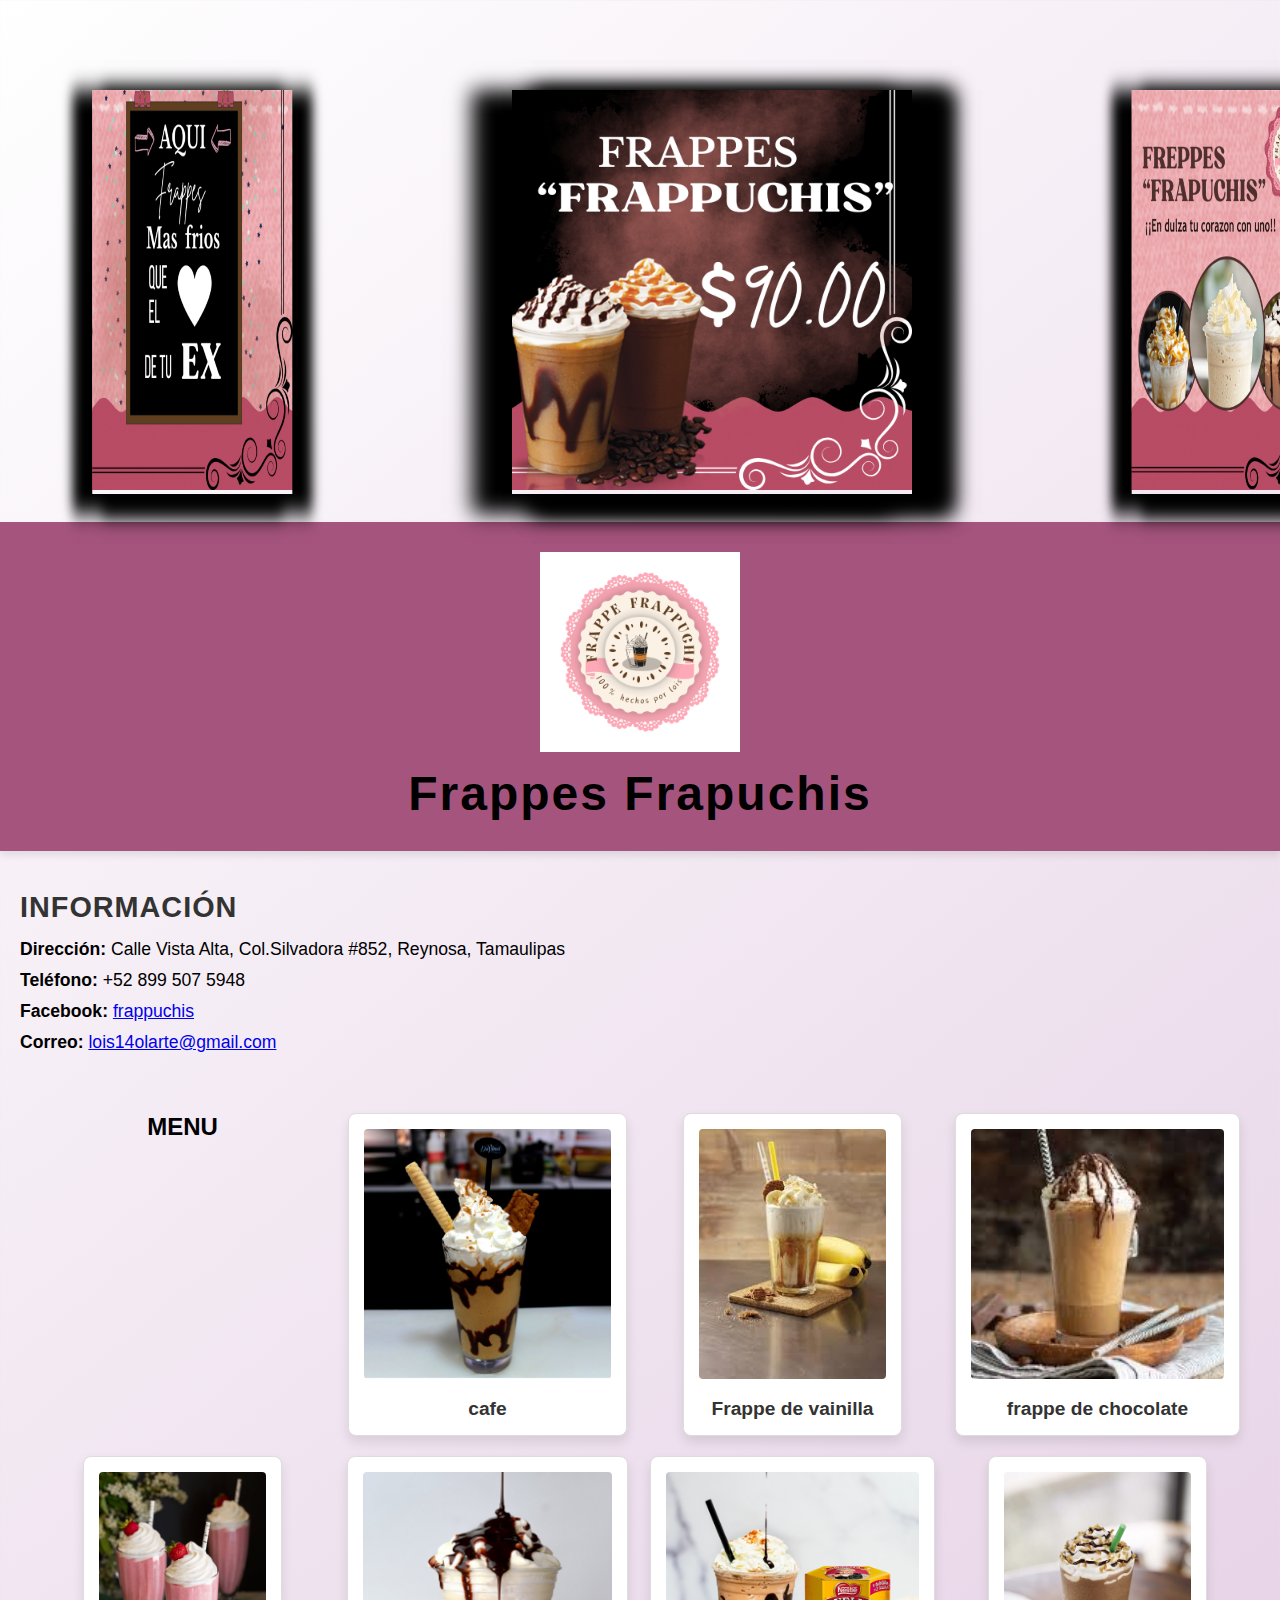
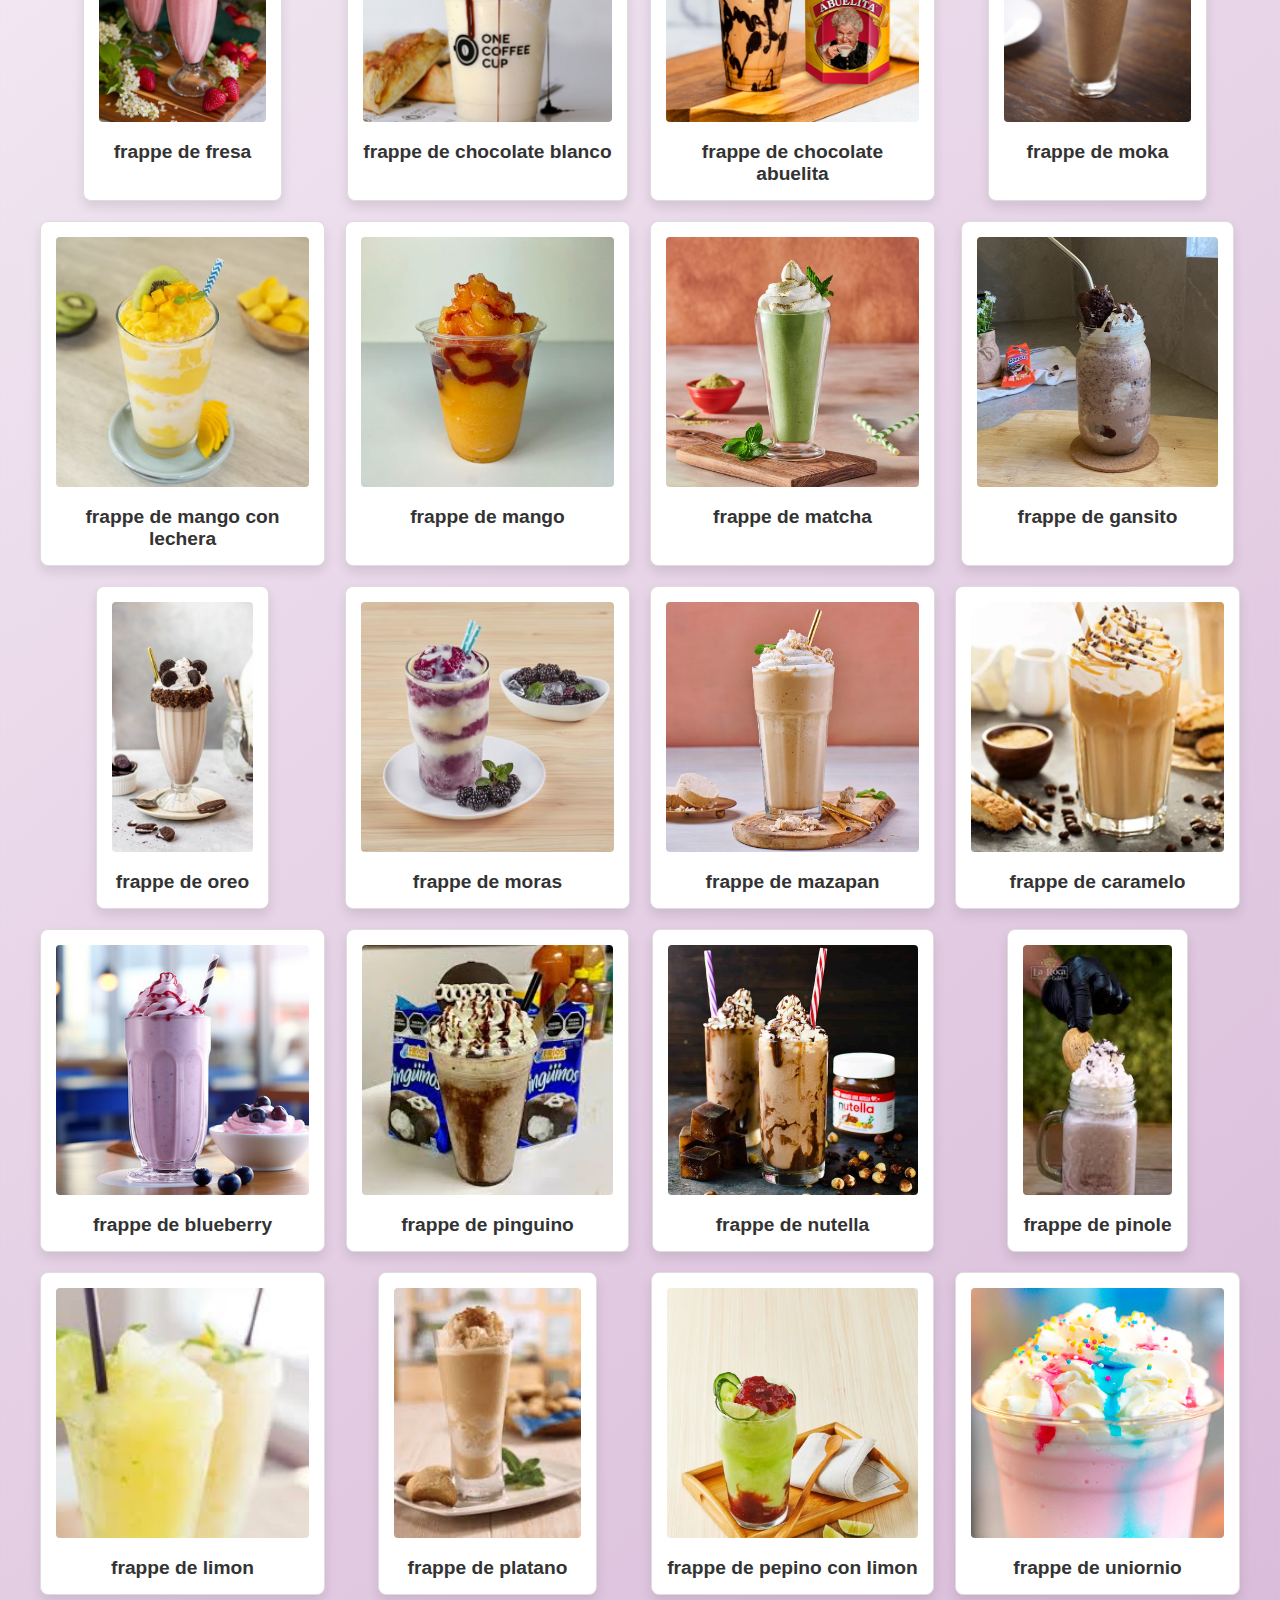
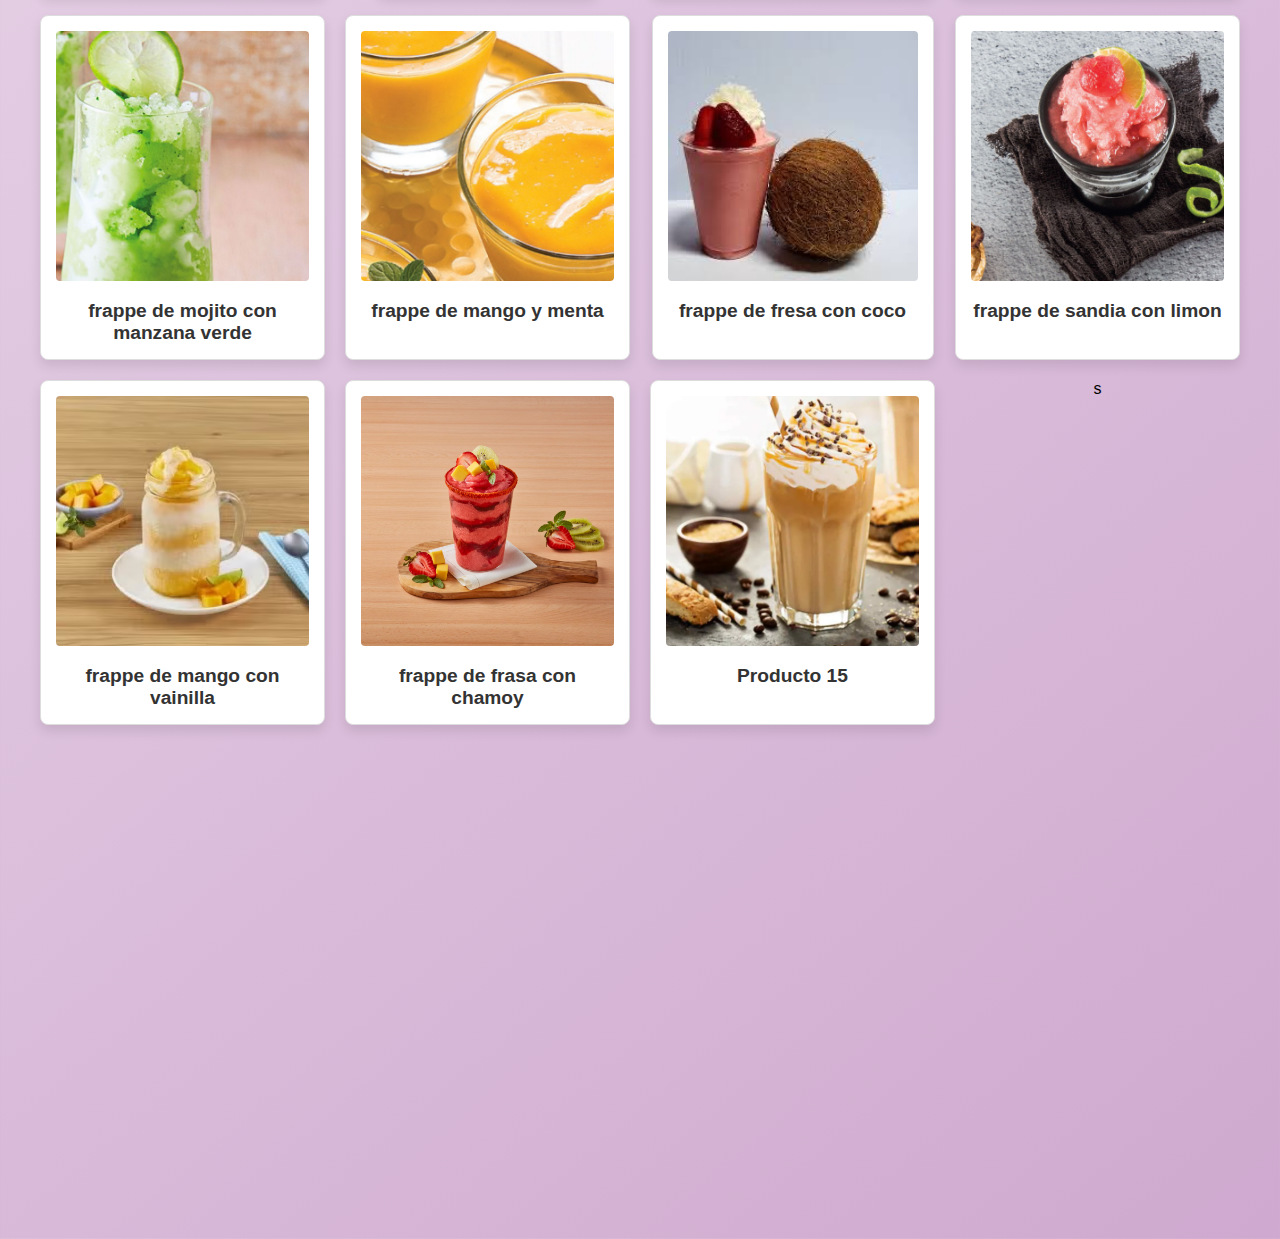
<file: index.html>
<!DOCTYPE html>
<html lang="es">
     <head>
        <title>TIENDA FRAPUCHIS</title>
        <link rel="stylesheet " href="estilosempresas.css">
        <link rel="icon" href="logofrappuchi.png" type="image/x-iccon">
        
     </head>
     <br><br><br><br><br><br><br><br><br><br><br><br><br><br><br><br><br><br><br><br><br><br><br><br><br><br><br><br><br>
<header>
          <img src="logofrappuchi.png" alt="FRAPUCHIS Logo">
          <h1>Frappes Frapuchis</h1>
</header>


<div class="main-content">

     <div class="informacion">
         <h2>Información</h2>
         <div class="contact-info">
             <p><strong>Dirección:</strong> Calle Vista Alta, Col.Silvadora #852, Reynosa, Tamaulipas</p>
             <p><strong>Teléfono:</strong> +52 899 507 5948</p>
             <p><strong>Facebook:</strong> <a href="https://www.facebook.com/profile.php?id=61569586595467s" target="_blank">frappuchis</a></p>
             <p><strong>Correo:</strong> <a href="mailto:lois14olarte@gmail.com">lois14olarte@gmail.com</a></p>
         </div>
     </div>

     <div class="productos">
          <h2>MENU</h2>
          <div class="product"><img src="frappe1.png" alt="Producto 1"><p>cafe</p></div>
          <div class="product"><img src="frappe2vainilla.png" alt="Producto 2"><p>Frappe de vainilla</p></div>
          <div class="product"><img src="frappe3chocolate.png" alt="Producto 3"><p>frappe de chocolate</p></div>
          <div class="product"><img src="frappe4fresa.png" alt="Producto 4"><p>frappe de fresa</p></div>
          <div class="product"><img src="frappe5c_blanco.png" alt="Producto 5"><p>frappe de chocolate blanco</p></div>
          <div class="product"><img src="frappe6c_abuelita.png" alt="Producto 6"><p>frappe de chocolate abuelita</p></div>
          <div class="product"><img src="frappe7moka.png" alt="Producto 7"><p>frappe de moka</p></div>
          <div class="product"><img src="frappe8mancoconlechera.png" alt="Producto 8"><p>frappe de mango con lechera</p></div>
          <div class="product"><img src="frappe9mango.png" alt="Producto 9"><p>frappe de mango</p></div>
          <div class="product"><img src="frappe10matcha.png" alt="Producto 10"><p>frappe de matcha</p></div>
          <div class="product"><img src="frappe11gansito.png" alt="Producto 11"><p>frappe de gansito</p></div>
          <div class="product"><img src="frappedeoreo.png" alt="Producto 12"><p>frappe de oreo</p></div>
          <div class="product"><img src="freppe13moras.png" alt="Producto 13"><p>frappe de moras</p></div>
          <div class="product"><img src="frappe14mazapan.png" alt="Producto 14"><p>frappe de mazapan</p></div>
          <div class="product"><img src="frappe15caramelo.png" alt="Producto 15"><p>frappe de caramelo</p></div>
          <div class="product"><img src="frappe16blueberry.png" alt="Producto 16"><p>frappe de blueberry</p></div>
          <div class="product"><img src="frappe17pinguino.png" alt="Producto 17"><p>frappe de pinguino</p></div>
          <div class="product"><img src="frappe18nutella.png" alt="Producto 18"><p>frappe de nutella</p></div>
          <div class="product"><img src="frappe18pinole.png" alt="Producto 19"><p>frappe de pinole</p></div>
          <div class="product"><img src="frappe20limon.png" alt="Producto 20"><p>frappe de limon</p></div>
          <div class="product"><img src="frappe21platano.png" alt="Producto 21"><p>frappe de platano</p></div>
          <div class="product"><img src="frappe22pepinoconlimon.png" alt="Producto 22"><p>frappe de pepino con limon</p></div>
          <div class="product"><img src="freppe23unicornio.png" alt="Producto 23"><p>frappe de uniornio</p></div>
          <div class="product"><img src="frappe24mojitoconmanzanaverde.png" alt="Producto 24"><p>frappe de mojito con manzana verde</p></div>
          <div class="product"><img src="frappe25mangoymenta.png" alt="Producto 25"><p>frappe de mango y menta</p></div>
          <div class="product"><img src="freppe26fresaconcoco.png" alt="Producto 26"><p>frappe de fresa con coco</p></div>
          <div class="product"><img src="frappe27sandiaylimon.png" alt="Producto 27"><p>frappe de sandia con limon</p></div>
          <div class="product"><img src="freppe28mangoyvainilla.png" alt="Producto 28"><p>frappe de mango con vainilla</p></div>
          <div class="product"><img src="frappe29fresaconchamoy.png" alt="frappe de frasa con chamoy"><p>frappe de frasa con chamoy</p></div>
          <div class="product"><img src="frappe15caramelo.png" alt="Producto 30"><p>Producto 15</p></div>s
      </div>

      <div class="contenedor">
          <div class="vaicontenedor">
              <figure><img src="foto1.png"></figure>
              <figure><img src="foto2.png"></figure>
              <figure><img src="foto3.png"></figure>
              <figure><img src="foto4.png"></figure>
              <figure><img src="foto5.png"></figure>
              <figure><img src="foto6.png"></figure>
              <figure><img src="foto7.png"></figure>
            </div>
       </div>
  </div>
  <iframe src="https://www.google.com/maps/embed?pb=!1m18!1m12!1m3!1d448.02809639331326!2d-98.39065607679888!3d26.05890962823267!2m3!1f0!2f0!3f0!3m2!1i1024!2i768!4f13.1!3m3!1m2!1s0x866505003a69b6df%3A0xef15a36445a4a2a!2sTortas%20%26%20Burguer%20RULLIS!5e0!3m2!1ses-419!2smx!4v1732941494044!5m2!1ses-419!2smx" width="600" height="450" style="border:0;" allowfullscreen="" loading="lazy" referrerpolicy="no-referrer-when-downgrade"></iframe>


     </body>
</html>
</file>
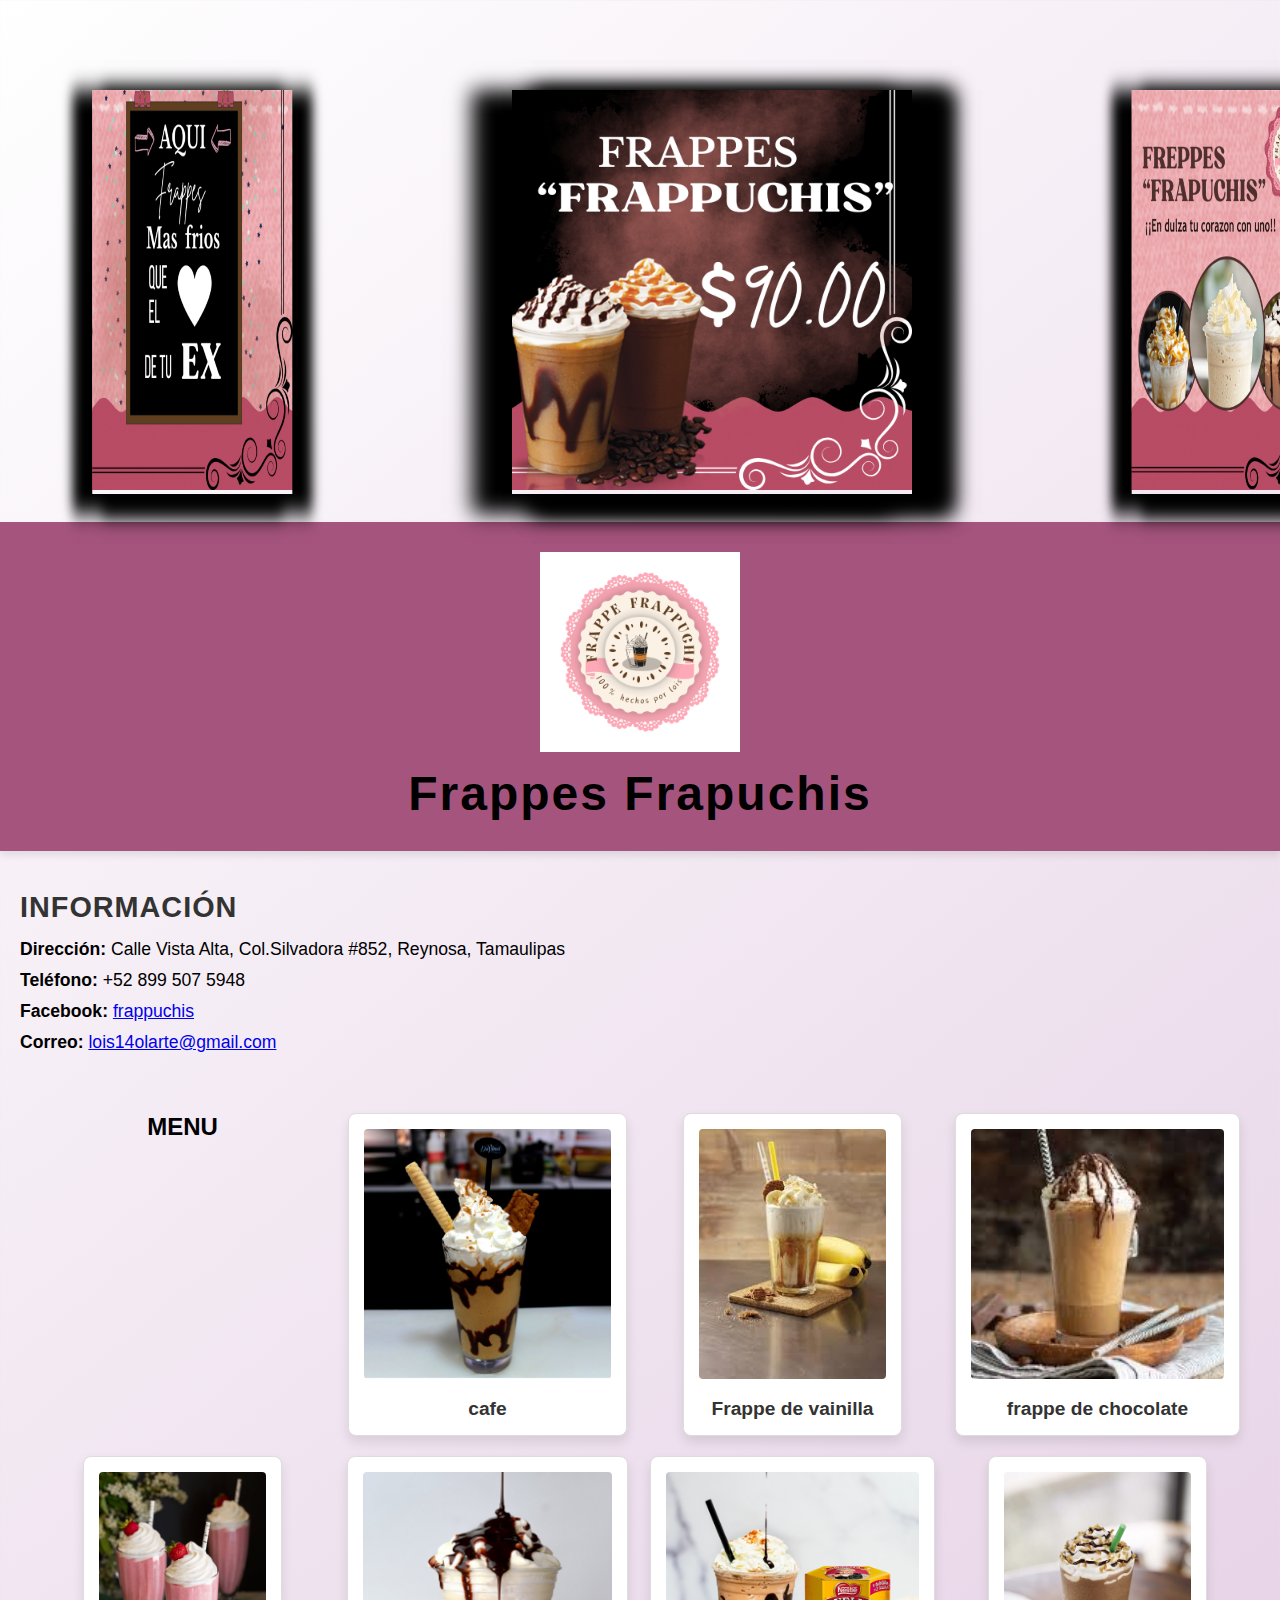
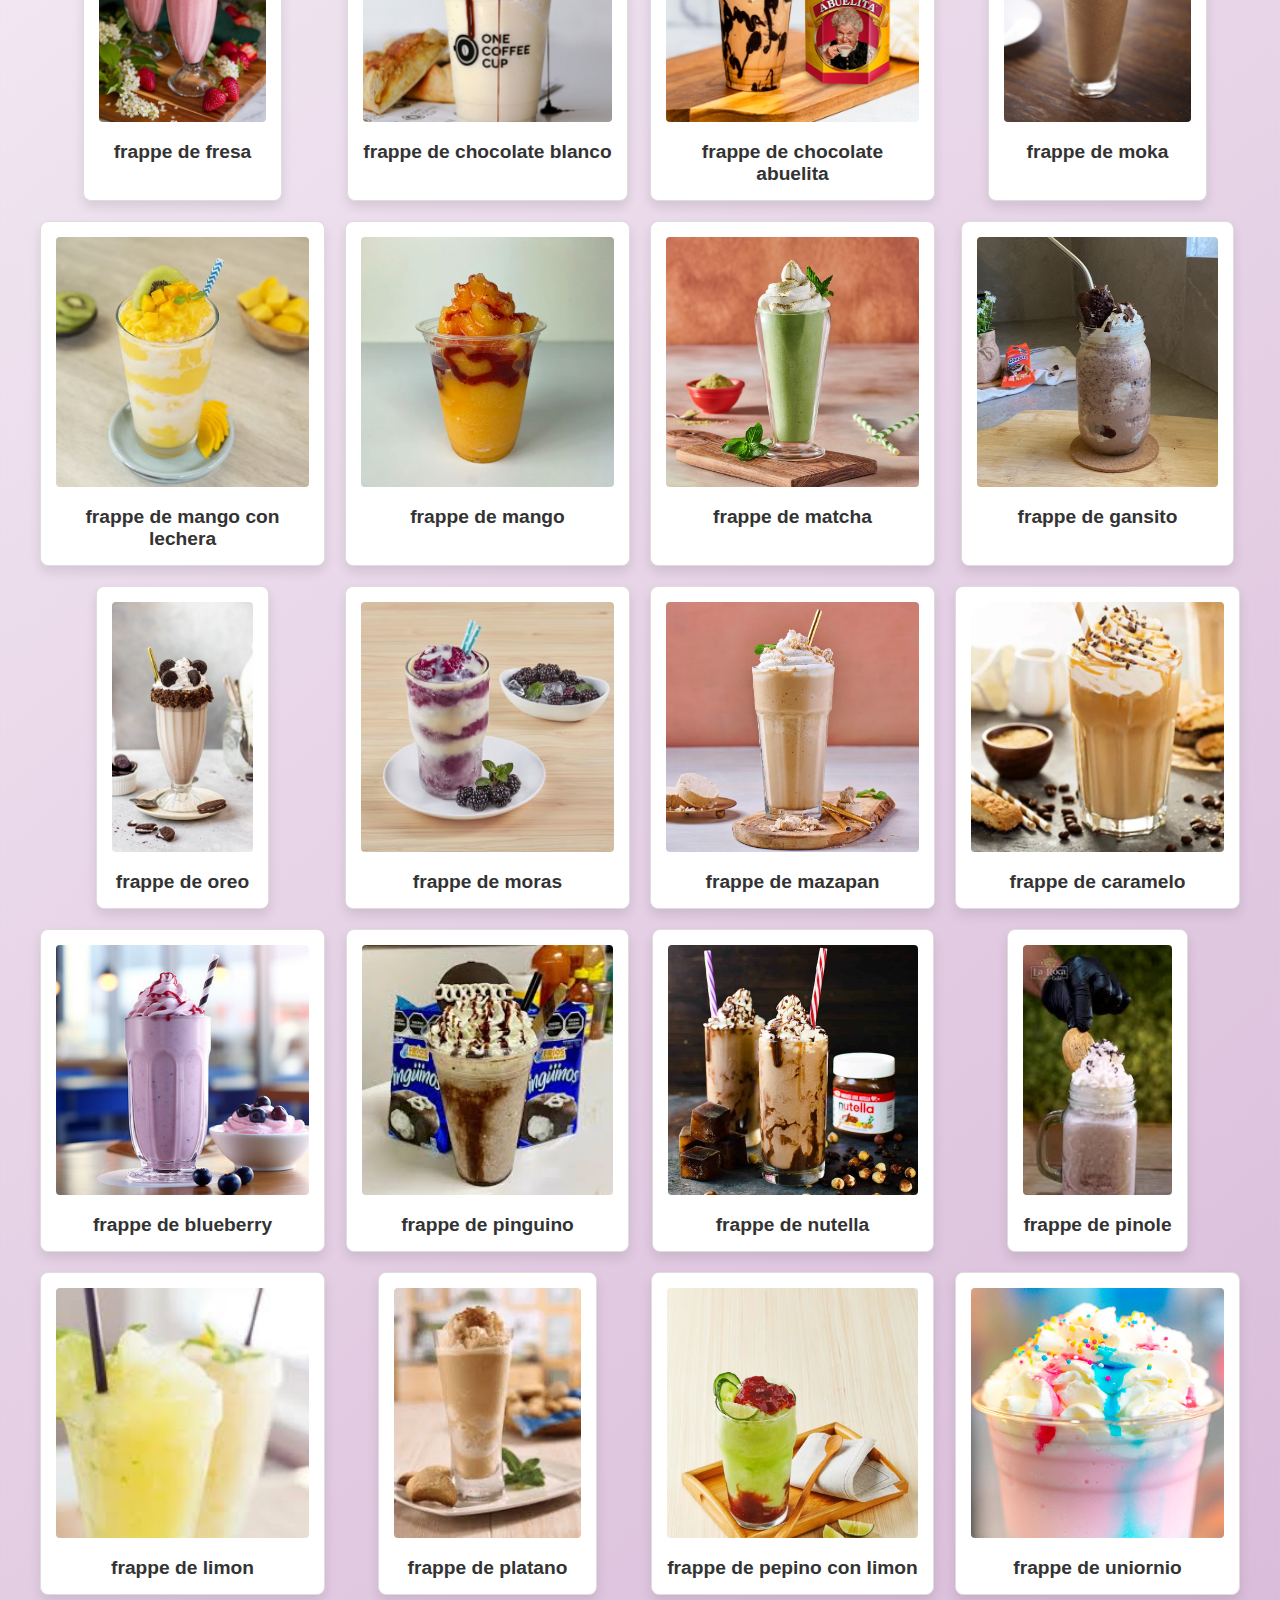
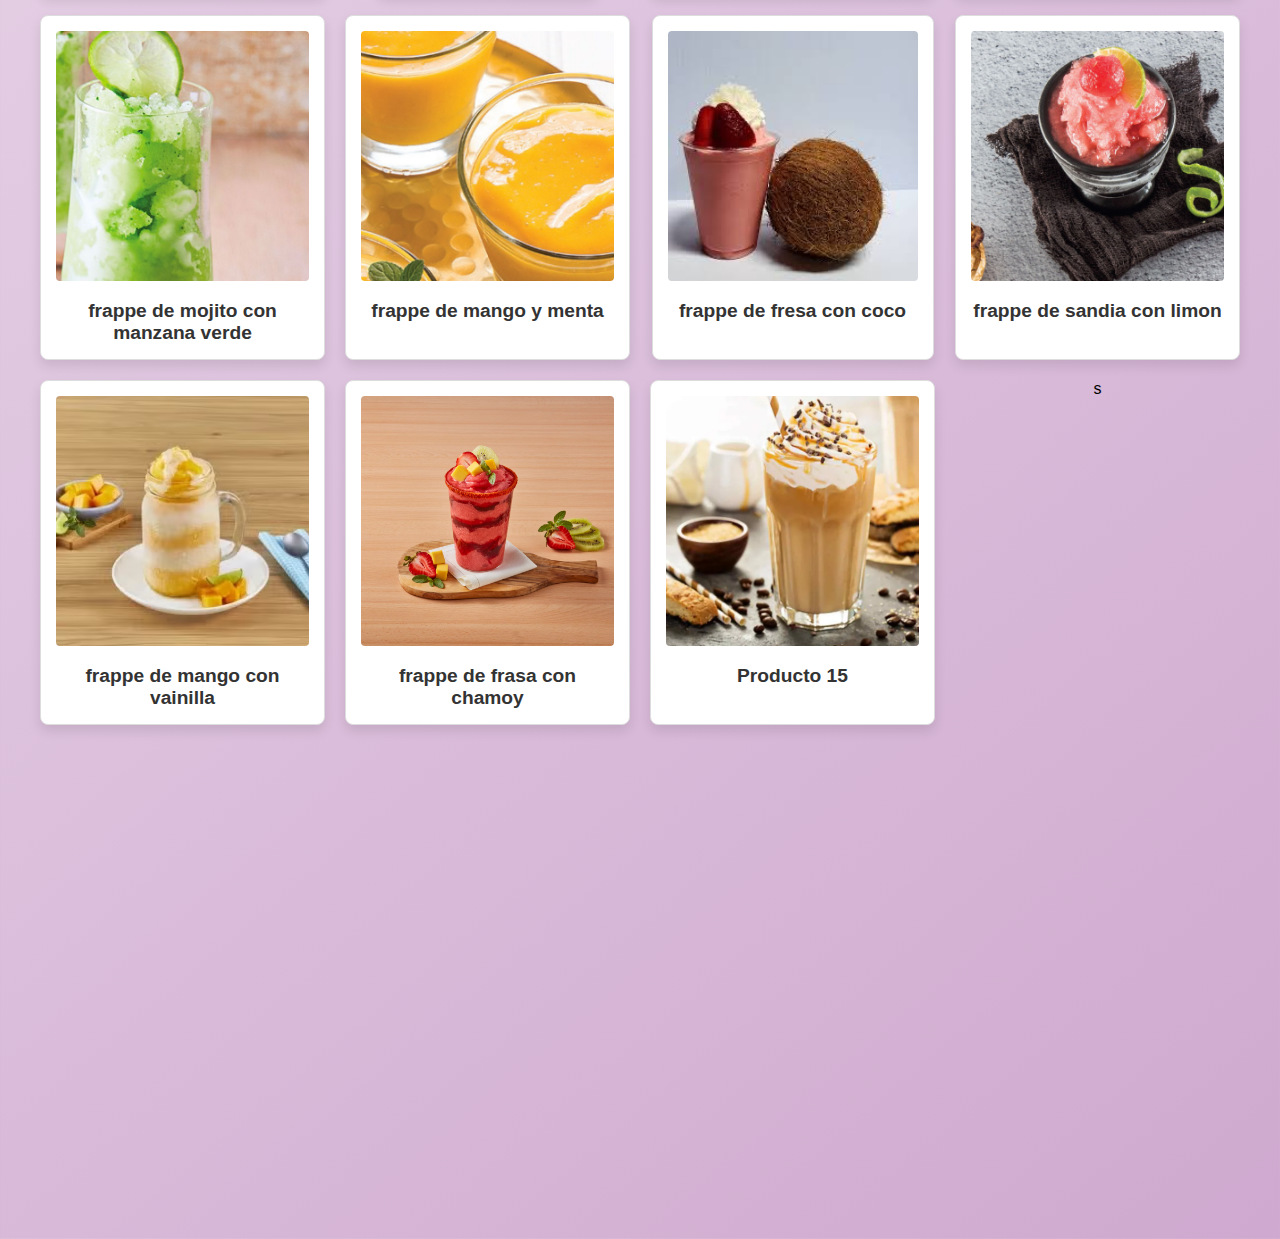
<file: empresa.html>
<!DOCTYPE html>
<html lang="es">
     <head>
        <title>TIENDA FRAPUCHIS</title>
        <link rel="stylesheet " href="estilosempresas.css">
        <link rel="icon" href="logofrappuchi.png" type="image/x-iccon">
        
     </head>
     <br><br><br><br><br><br><br><br><br><br><br><br><br><br><br><br><br><br><br><br><br><br><br><br><br><br><br><br><br>
<header>
          <img src="logofrappuchi.png" alt="FRAPUCHIS Logo">
          <h1>Frappes Frapuchis</h1>
</header>


<div class="main-content">

     <div class="informacion">
         <h2>Información</h2>
         <div class="contact-info">
             <p><strong>Dirección:</strong> Calle Vista Alta, Col.Silvadora #852, Reynosa, Tamaulipas</p>
             <p><strong>Teléfono:</strong> +52 899 507 5948</p>
             <p><strong>Facebook:</strong> <a href="https://www.facebook.com/profile.php?id=61569586595467s" target="_blank">frappuchis</a></p>
             <p><strong>Correo:</strong> <a href="mailto:lois14olarte@gmail.com">lois14olarte@gmail.com</a></p>
         </div>
     </div>

     <div class="productos">
          <h2>MENU</h2>
          <div class="product"><img src="frappe1.png" alt="Producto 1"><p>cafe</p></div>
          <div class="product"><img src="frappe2vainilla.png" alt="Producto 2"><p>Frappe de vainilla</p></div>
          <div class="product"><img src="frappe3chocolate.png" alt="Producto 3"><p>frappe de chocolate</p></div>
          <div class="product"><img src="frappe4fresa.png" alt="Producto 4"><p>frappe de fresa</p></div>
          <div class="product"><img src="frappe5c_blanco.png" alt="Producto 5"><p>frappe de chocolate blanco</p></div>
          <div class="product"><img src="frappe6c_abuelita.png" alt="Producto 6"><p>frappe de chocolate abuelita</p></div>
          <div class="product"><img src="frappe7moka.png" alt="Producto 7"><p>frappe de moka</p></div>
          <div class="product"><img src="frappe8mancoconlechera.png" alt="Producto 8"><p>frappe de mango con lechera</p></div>
          <div class="product"><img src="frappe9mango.png" alt="Producto 9"><p>frappe de mango</p></div>
          <div class="product"><img src="frappe10matcha.png" alt="Producto 10"><p>frappe de matcha</p></div>
          <div class="product"><img src="frappe11gansito.png" alt="Producto 11"><p>frappe de gansito</p></div>
          <div class="product"><img src="frappedeoreo.png" alt="Producto 12"><p>frappe de oreo</p></div>
          <div class="product"><img src="freppe13moras.png" alt="Producto 13"><p>frappe de moras</p></div>
          <div class="product"><img src="frappe14mazapan.png" alt="Producto 14"><p>frappe de mazapan</p></div>
          <div class="product"><img src="frappe15caramelo.png" alt="Producto 15"><p>frappe de caramelo</p></div>
          <div class="product"><img src="frappe16blueberry.png" alt="Producto 16"><p>frappe de blueberry</p></div>
          <div class="product"><img src="frappe17pinguino.png" alt="Producto 17"><p>frappe de pinguino</p></div>
          <div class="product"><img src="frappe18nutella.png" alt="Producto 18"><p>frappe de nutella</p></div>
          <div class="product"><img src="frappe18pinole.png" alt="Producto 19"><p>frappe de pinole</p></div>
          <div class="product"><img src="frappe20limon.png" alt="Producto 20"><p>frappe de limon</p></div>
          <div class="product"><img src="frappe21platano.png" alt="Producto 21"><p>frappe de platano</p></div>
          <div class="product"><img src="frappe22pepinoconlimon.png" alt="Producto 22"><p>frappe de pepino con limon</p></div>
          <div class="product"><img src="freppe23unicornio.png" alt="Producto 23"><p>frappe de uniornio</p></div>
          <div class="product"><img src="frappe24mojitoconmanzanaverde.png" alt="Producto 24"><p>frappe de mojito con manzana verde</p></div>
          <div class="product"><img src="frappe25mangoymenta.png" alt="Producto 25"><p>frappe de mango y menta</p></div>
          <div class="product"><img src="freppe26fresaconcoco.png" alt="Producto 26"><p>frappe de fresa con coco</p></div>
          <div class="product"><img src="frappe27sandiaylimon.png" alt="Producto 27"><p>frappe de sandia con limon</p></div>
          <div class="product"><img src="freppe28mangoyvainilla.png" alt="Producto 28"><p>frappe de mango con vainilla</p></div>
          <div class="product"><img src="frappe29fresaconchamoy.png" alt="frappe de frasa con chamoy"><p>frappe de frasa con chamoy</p></div>
          <div class="product"><img src="frappe15caramelo.png" alt="Producto 30"><p>Producto 15</p></div>s
      </div>

      <div class="contenedor">
          <div class="vaicontenedor">
              <figure><img src="foto1.png"></figure>
              <figure><img src="foto2.png"></figure>
              <figure><img src="foto3.png"></figure>
              <figure><img src="foto4.png"></figure>
              <figure><img src="foto5.png"></figure>
              <figure><img src="foto6.png"></figure>
              <figure><img src="foto7.png"></figure>
            </div>
       </div>
  </div>
  <iframe src="https://www.google.com/maps/embed?pb=!1m18!1m12!1m3!1d448.02809639331326!2d-98.39065607679888!3d26.05890962823267!2m3!1f0!2f0!3f0!3m2!1i1024!2i768!4f13.1!3m3!1m2!1s0x866505003a69b6df%3A0xef15a36445a4a2a!2sTortas%20%26%20Burguer%20RULLIS!5e0!3m2!1ses-419!2smx!4v1732941494044!5m2!1ses-419!2smx" width="600" height="450" style="border:0;" allowfullscreen="" loading="lazy" referrerpolicy="no-referrer-when-downgrade"></iframe>


     </body>
</html>
</file>
<file: estilosempresas.css>
*
    {
        margin: 0;
        padding: 0;
    }
    
    body
    {
        background: linear-gradient(140deg, #ffffff, #cfa9cf);/*Color del fondo*/
        width:100%;
        height:100%;
    }
    
    .contenedor
    {
        width: 400px; /*Tamaño permitido para las imágenes*/
        position: absolute;
        top:10%;
        left:40%;
    }
    
    .vaicontenedor
    {
        width: 100%;
        position: absolute;
        animation: girar 60s infinite linear; 	/*Velocidad para girar 60*/
        transform-style: preserve-3d;
    }
    
    .vaicontenedor:hover
    {
        animation-play-state: paused; /*Se detiene al pasar el mouse en una imagen*/
        cursor: pointer;
    }
    
    
    .vaicontenedor figure
    {
        width: 100%;
        height: auto;
        overflow: hidden;
        position: absolute;
        box-shadow: 30px 10px 20px 10px rgb(0, 0, 0);
    }
    
    /*translateZ es para aumentar el radio*/
    .vaicontenedor figure:nth-child(1){transform: rotateY(60deg) translateZ(600px);}
    .vaicontenedor figure:nth-child(2){transform: rotateY(120deg) translateZ(600px);}
    .vaicontenedor figure:nth-child(3){transform: rotateY(180deg) translateZ(600px);}
    .vaicontenedor figure:nth-child(4){transform: rotateY(240deg) translateZ(600px);}
    .vaicontenedor figure:nth-child(5){transform: rotateY(300deg) translateZ(600px);}
    .vaicontenedor figure:nth-child(6){transform: rotateY(360deg) translateZ(600px);}
    
    .vaicontenedor img
    {
        width: 100%;
        transition: all 300ms;
    }
    
    .vaicontenedor img:hover
    {
     -webkit-transform:scale(1.25);
    }
    
    @keyframes girar
    {
        from{
            transform: rotateY(0deg);
        }to{
            transform: rotateY(360deg);
        }
    }

* /* General */

body {
    font-family: 'Roboto', sans-serif; /* Fuente más profesional */
    margin: 0;
    padding: 0;
    background-color: #f5f5f5; /* Fondo más suave */
}

h1, h2 {
    margin: 0;
    padding: 0;
}

/* Header */
header {
    background-color: #a5547d; /* Color más profesional */
    color: swhite;
    padding: 30px 20px;
    text-align: center;
    box-shadow: 0 4px 8px rgba(0, 0, 0, 0.1);
}

header img {
    max-width: 200px;
    margin-bottom: 10px;
}

header h1 {
    font-size: 3em;
    font-weight: bold;
    letter-spacing: 2px;
}

/* Main content */
.main-content {
    padding: 40px 20px;
}

/* Información */
 .informacion, .products {
    margin-bottom: 40px;
}

.informacion h2, .products h2 {
    color: #333;
    margin-bottom: 15px;
    font-size: 1.8em;
    text-transform: uppercase;
    letter-spacing: 1px;
}

.contact-info p {
    margin: 10px 0;
    font-size: 1.1em;
}

/* Sección de productos */
.productos {
    display: grid;
    grid-template-columns: repeat(auto-fill, minmax(250px, 1fr)); /* Grid adaptable */
    gap: 20px;
    padding: 20px;
    justify-items: center;
}

.product {
    background-color: white;
    border: 1px solid #ddd;
    padding: 15px;
    border-radius: 8px;
    box-shadow: 0 6px 12px rgba(0, 0, 0, 0.1);
    transition: transform 0.3s ease, box-shadow 0.3s ease;
    text-align: center;
}

.product img {
    width: 100%;
    height: 250px; /* Tamaño fijo para las imágenes */
    object-fit: cover; /* Asegura que la imagen no se distorsione */
    border-radius: 4px;
    margin-bottom: 15px;
}

.product p {
    font-size: 1.2em;
    font-weight: bold;
    color: #333;
}

.product:hover {
    transform: translateY(-8px);
    box-shadow: 0 8px 16px rgba(0, 0, 0, 0.1);
}

/* Footer */
footer {
    background-color: #2c3e50;
    color: white;
    text-align: center;
    padding: 20px;
    width: 100%;
    font-size: 1em;
    margin-top: 40px;
}

footer p {
    margin: 0;
}

/* Responsividad: Ajustes para pantallas más pequeñas */
@media (max-width: 768px) {
    header h1 {
        font-size: 2.5em;
    }

    .products {
        grid-template-columns: repeat(auto-fill, minmax(200px, 1fr)); /* Ajuste para pantallas más pequeñas */
    }

    .product {
        width: 90%;
        margin-bottom: 20px;
    }
}

@media (max-width: 480px) {
    header {
        padding: 15px;
    }

    .products {
        grid-template-columns: repeat(auto-fill, minmax(150px, 1fr)); /* Una columna más pequeña en móviles */
    }

    footer {
        font-size: 0.9em;
        padding: 15px;
    }
</file>
